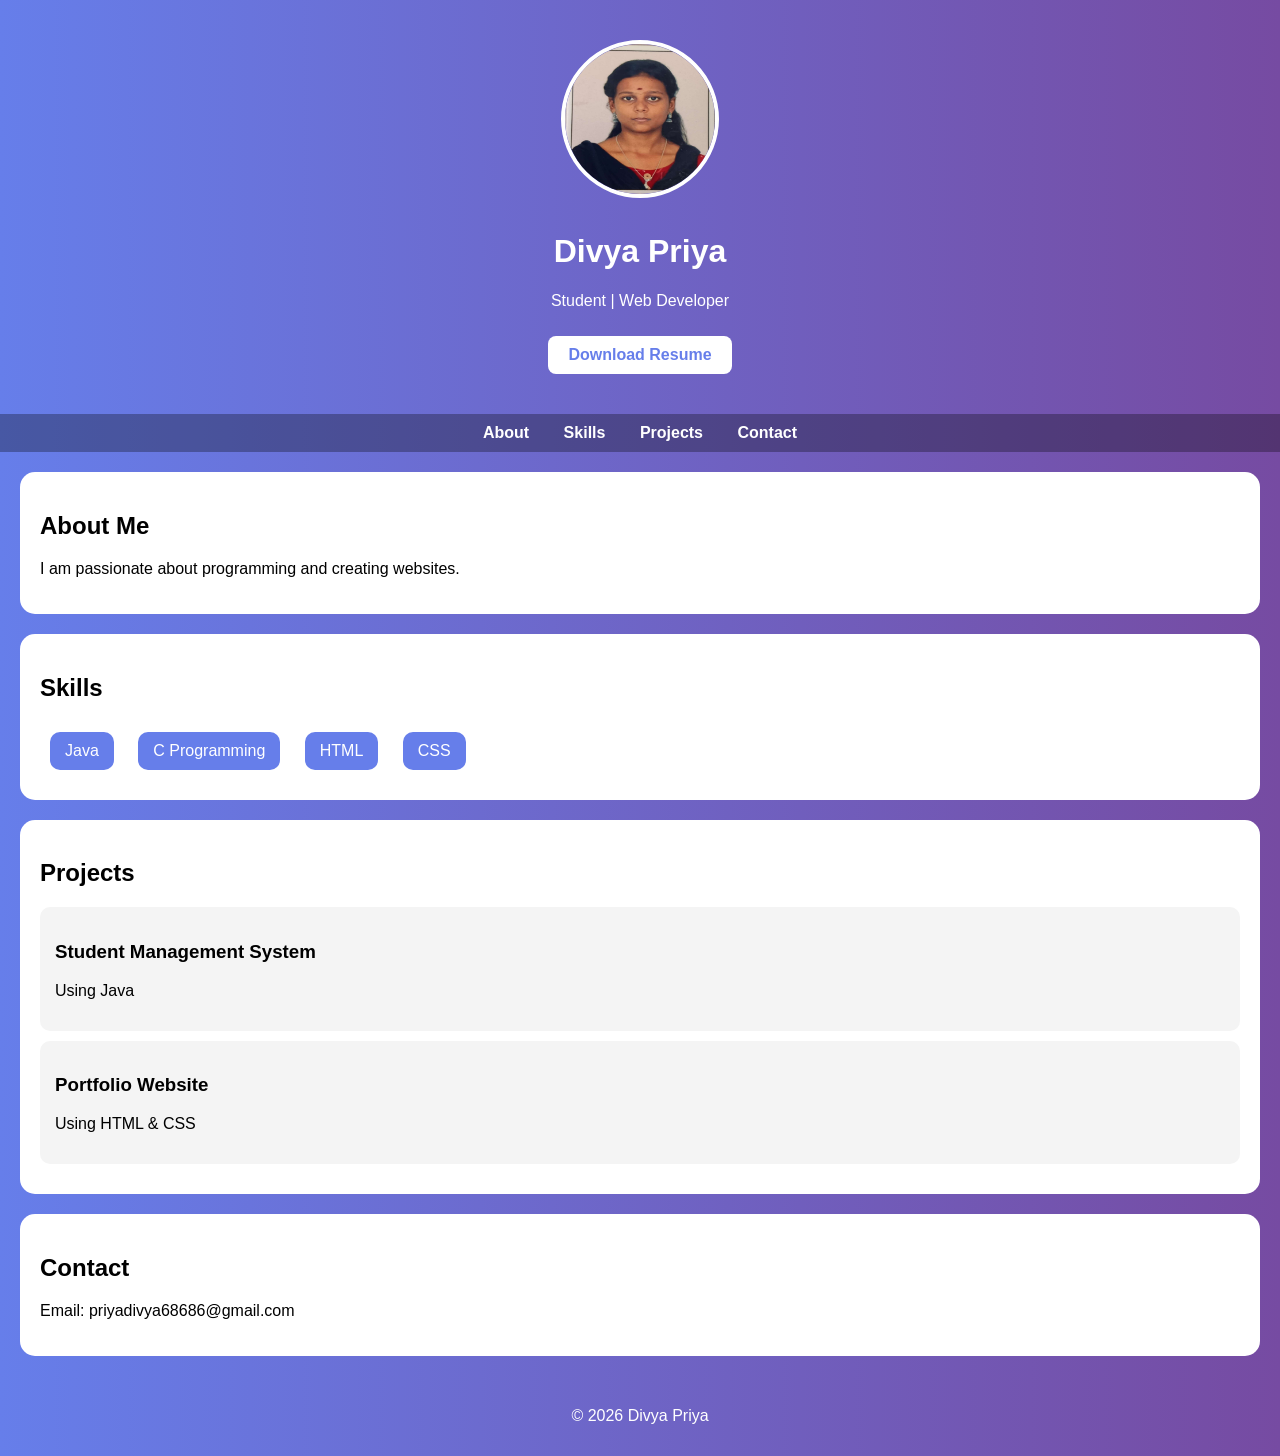
<file: index.html>
<!DOCTYPE html>
<html>
<head>
    <title>My Portfolio</title>
    <link rel="stylesheet" href="style.css">
</head>

<body>

<header>
    <img src="profile.jpeg" class="profile" alt="Profile Photo">
    <h1>Divya Priya</h1>
    <p>Student | Web Developer</p>

    <a href="resume.pdf" download class="btn">Download Resume</a>
</header>

<nav>
    <a href="#about">About</a>
    <a href="#skills">Skills</a>
    <a href="#projects">Projects</a>
    <a href="#contact">Contact</a>
</nav>

<section id="about">
    <h2>About Me</h2>
    <p>I am passionate about programming and creating websites.</p>
</section>

<section id="skills">
    <h2>Skills</h2>
    <div class="card">Java</div>
    <div class="card">C Programming</div>
    <div class="card">HTML</div>
    <div class="card">CSS</div>
</section>

<section id="projects">
    <h2>Projects</h2>

    <div class="project">
        <h3>Student Management System</h3>
        <p>Using Java</p>
    </div>

    <div class="project">
        <h3>Portfolio Website</h3>
        <p>Using HTML & CSS</p>
    </div>
</section>

<section id="contact">
    <h2>Contact</h2>
    <p>Email: priyadivya68686@gmail.com</p>
</section>

<footer>
    <p>© 2026 Divya Priya</p>
</footer>

</body>
</html>
</file>
<file: style.css>
body {
    margin: 0;
    font-family: Arial;
    background: linear-gradient(to right, #667eea, #764ba2);
    color: white;
}

/* Smooth Scroll */
html {
    scroll-behavior: smooth;
}

/* Header */
header {
    text-align: center;
    padding: 40px;
}

/* Profile Image */
.profile {
    width: 150px;
    height: 150px;
    border-radius: 50%;
    border: 4px solid white;
    margin-bottom: 10px;
}

/* Button */
.btn {
    display: inline-block;
    background: white;
    color: #667eea;
    padding: 10px 20px;
    margin-top: 10px;
    text-decoration: none;
    border-radius: 8px;
    font-weight: bold;
}

.btn:hover {
    background: yellow;
    color: black;
    transform: scale(1.1);
}

/* Navbar */
nav {
    text-align: center;
    background: rgba(0,0,0,0.3);
    padding: 10px;
}

nav a {
    color: white;
    margin: 15px;
    text-decoration: none;
    font-weight: bold;
}

nav a:hover {
    color: yellow;
}

/* Sections */
section {
    background: white;
    color: black;
    margin: 20px;
    padding: 20px;
    border-radius: 15px;
    transition: 0.3s;
}

section:hover {
    transform: scale(1.02);
}

/* Skills */
.card {
    display: inline-block;
    background: #667eea;
    color: white;
    padding: 10px 15px;
    margin: 10px;
    border-radius: 10px;
}

.card:hover {
    background: #764ba2;
    transform: scale(1.1);
}

/* Projects */
.project {
    background: #f4f4f4;
    padding: 15px;
    margin: 10px 0;
    border-radius: 10px;
}

.project:hover {
    transform: scale(1.03);
}

/* Footer */
footer {
    text-align: center;
    padding: 15px;
}
</file>
